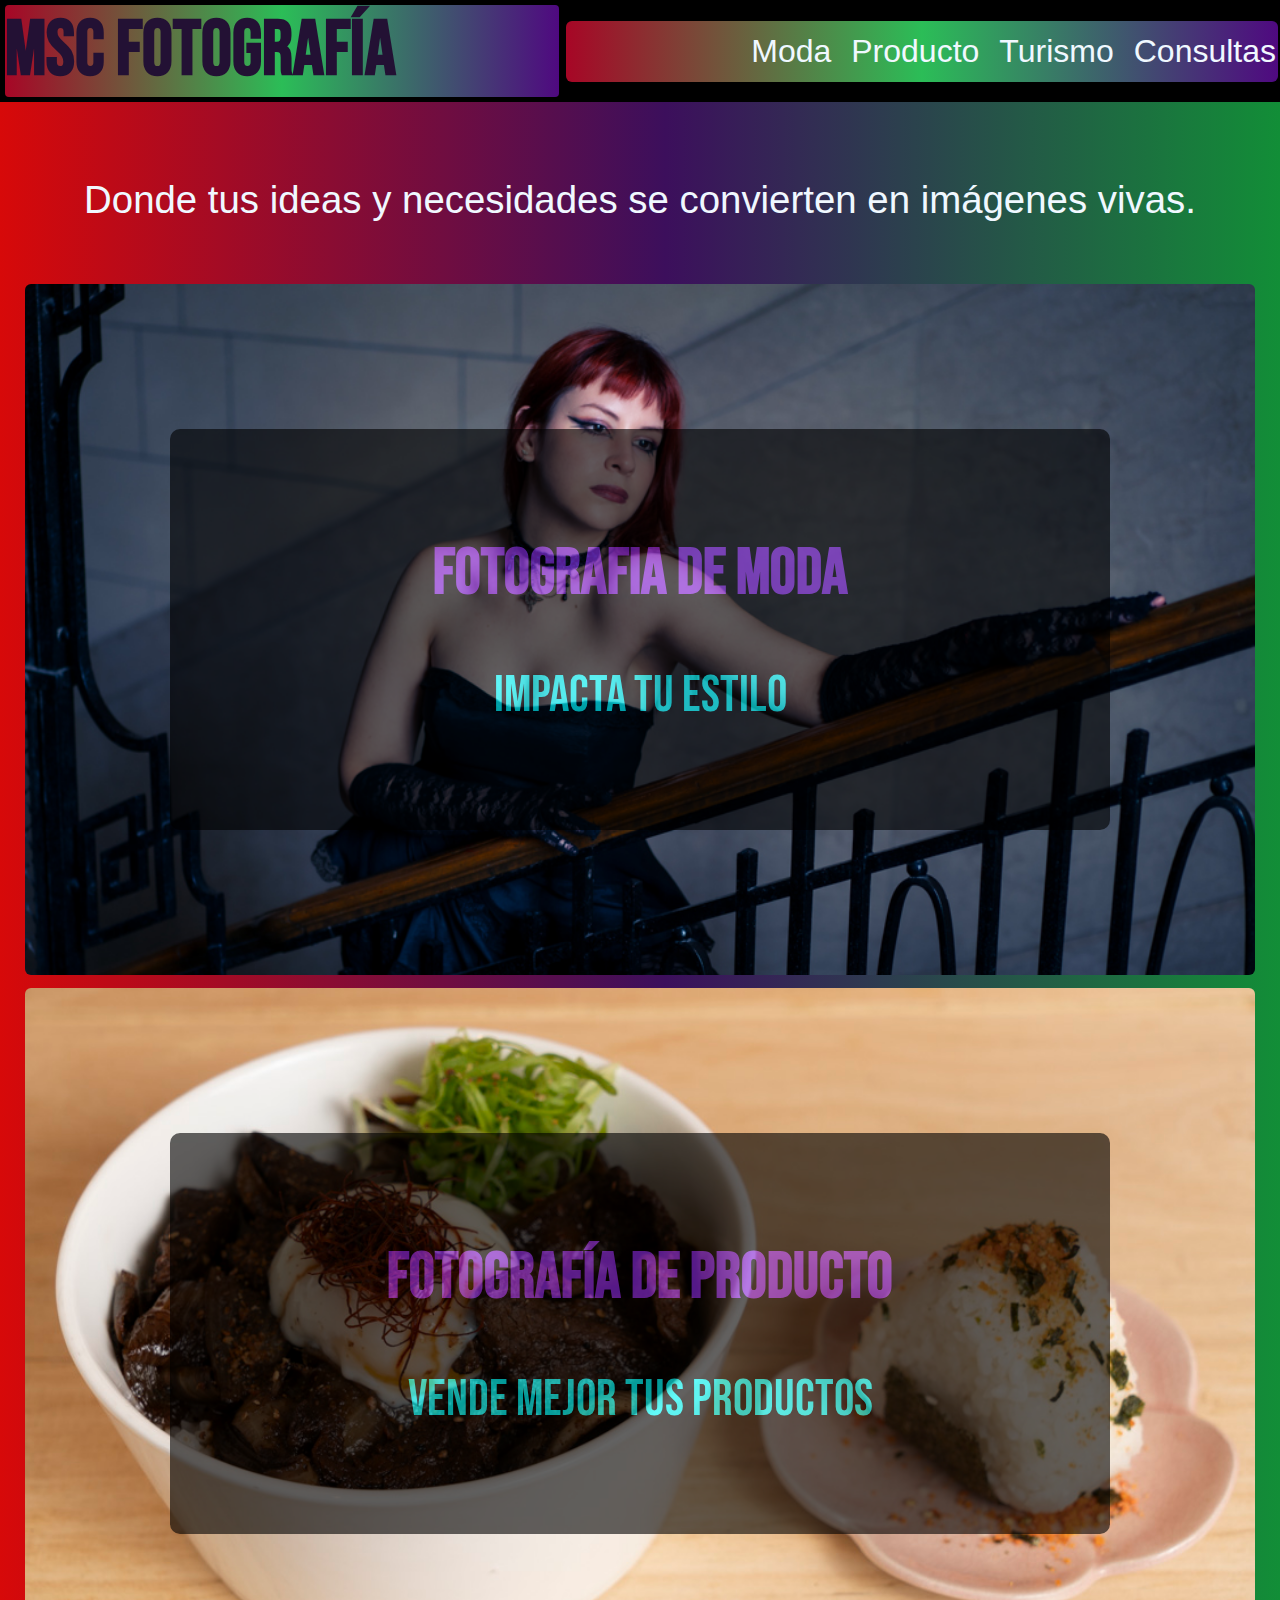
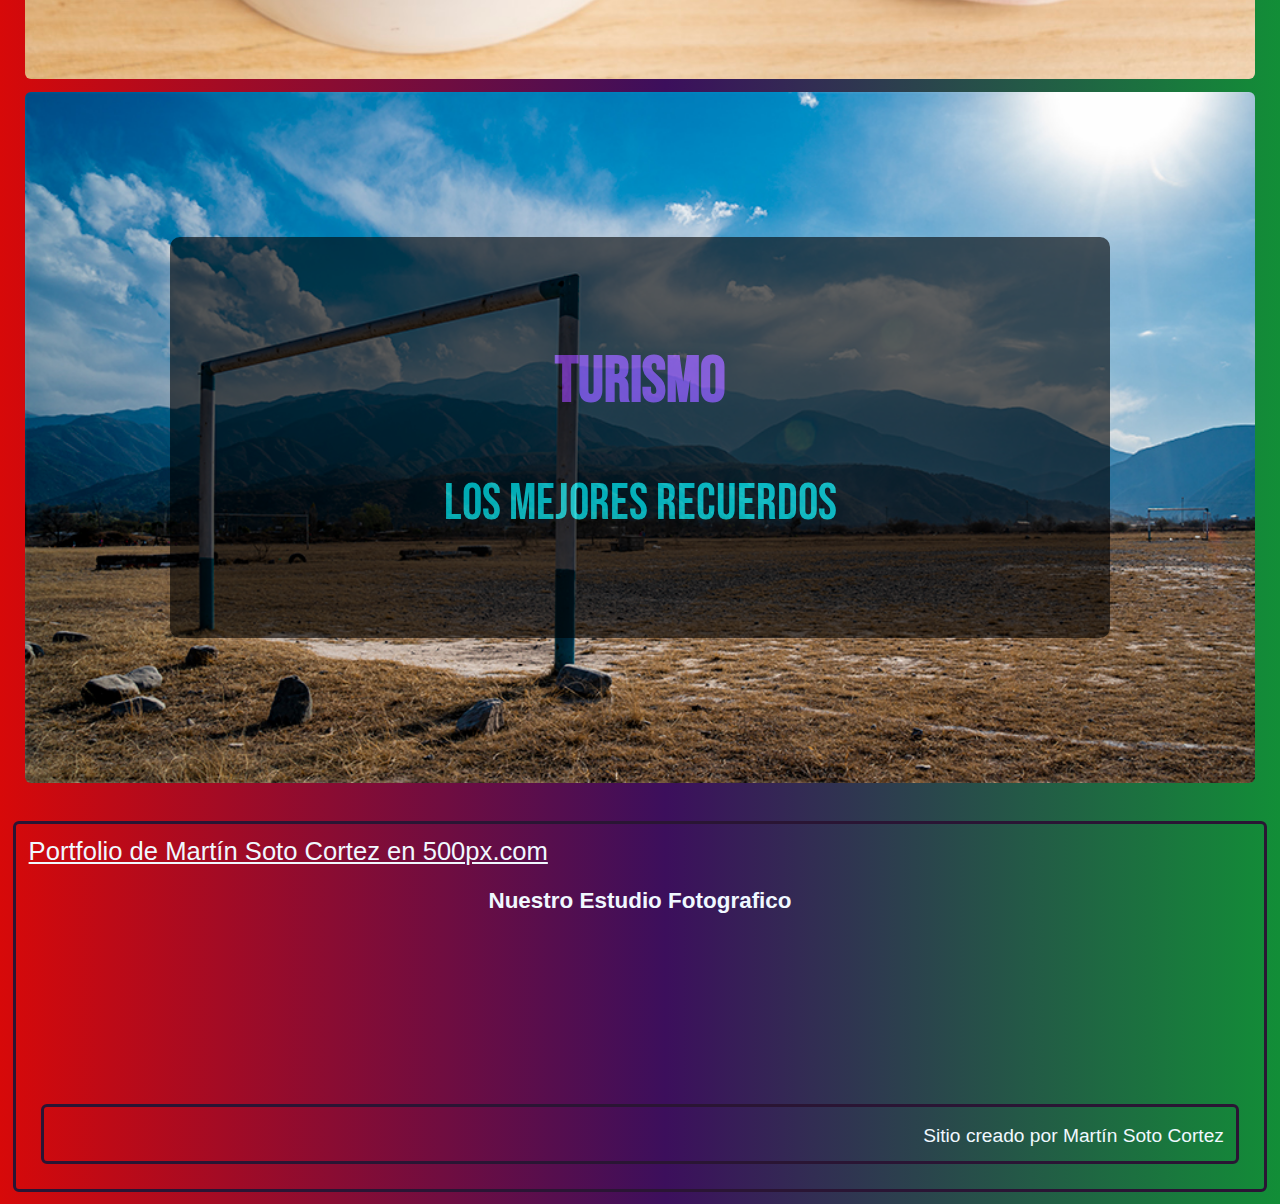
<file: index.html>
<!DOCTYPE html>
<html lang="es">
<head>
    <meta charset="UTF-8">
    <meta name="viewport" content="width=device-width, initial-scale=1.0">
    <link rel='stylesheet' href='https://cdn-uicons.flaticon.com/2.6.0/uicons-brands/css/uicons-brands.css'>
    <link rel="shortcut icon" href="/img/MSC icon.png">
    <link rel="stylesheet" href="css/index.css">
    <title> MSC Filmmaking & Fotografía </title>

</head>

<body>
<div class container>    
    <header>
        <h1 class="degradado_titulo"> MSC Fotografía </h1>

        <nav class="nav_style">
            <ul class="ul_nav_style">
                <li>
                    <a href="#fotomoda"> Moda </a>
                </li>
                <li>
                    <a href="#producto"> Producto </a>
                </li>
                <li>
                    <a href="#turismo"> Turismo </a>
                </li>
                <li>
                    <a target="_blank" href="pages/formulariodeconsultas.html"> Consultas </a>
                </li>
            </ul>
        </nav>
    </header>
</div>

    <main>
        <section class="presentacion">
            Donde tus ideas y necesidades se convierten en imágenes vivas.
        </section>

        <section id="fotomoda" class="inicio_container">
            <div class="inicio_texto">

            <h2>Fotografia de Moda</h2>
            <p class="texto_h2">
                Impacta tu estilo
            </p>
        </div>
        </section>
        <section id="producto" class="inicio_container2">
            <div class="inicio_texto">
            <h2> Fotografía de producto</h2>
            <p class="texto_h2">
                Vende mejor tus productos
            </p>
        </div>
        </section>

        <section id="turismo" class="inicio_container3">
            <div class="inicio_texto">
            <h2> Turismo </h2>
            <p class="texto_h2">
                Los mejores recuerdos
            </p>
        </div>
        </section>
    </main>


    <footer class="footer_style">

        <a target="_blank" href="https://500px.com/martinsoto425">
            Portfolio de Martín Soto Cortez en 500px.com
        </a>

        
        <section class="maps_container">
    
            <h3>Nuestro Estudio Fotografico</h3>
        <iframe src="https://www.google.com/maps/embed?pb=!1m18!1m12!1m3!1d3284.3484129419526!2d-58.501005588452415!3d-34.59535025694394!2m3!1f0!2f0!3f0!3m2!1i1024!2i768!4f13.1!3m3!1m2!1s0x95bcb637465c2509%3A0xfea00ab7d5f3e669!2sMariscal%20Francisco%20Solano%20L%C3%B3pez%203112%2C%20C1419HRF%20Cdad.%20Aut%C3%B3noma%20de%20Buenos%20Aires!5e0!3m2!1ses-419!2sar!4v1728059434458!5m2!1ses-419!2sar" width="auto" height="auto" style="border:0;" allowfullscreen="" loading="lazy" referrerpolicy="no-referrer-when-downgrade"></iframe>

    </section>

        <section class="flaticons_icons"> Sitio creado por Martín Soto Cortez
            <a target="_blank" href="http://www.instagram.com/tinchosinfiltro">
            <i class="fi fi-brands-instagram"></i>
            </a>
            <a target="_blank" href="https://web.whatsapp.com/">
                <i class="fi fi-brands-whatsapp"></i>
            </a>
            <a target="_blank" href="https://www.linkedin.com/in/martin-miguel-soto-97962a1b2">
                <i class="fi fi-brands-linkedin"></i>
            </a>
        </section>

        
    </footer>
    
</body>
</html>
</file>
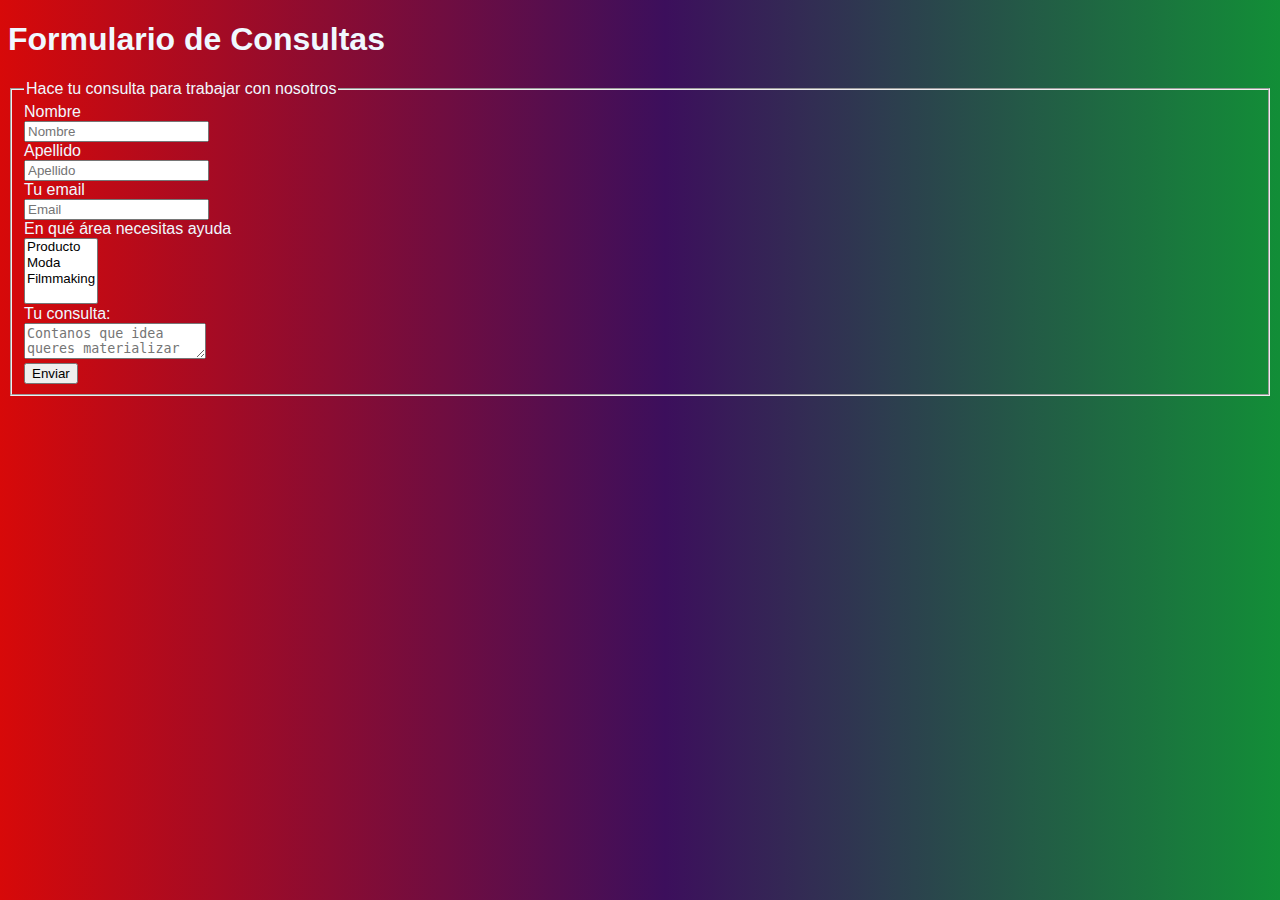
<file: pages/formulariodeconsultas.html>
<!DOCTYPE html>
<html lang="en">
<head>
    <meta charset="UTF-8">
    <meta name="viewport" content="width=device-width, initial-scale=1.0">
    <title> Formulario de Consultas</title>
    <link rel="stylesheet" href="/css/formulariodeconsultas.css">
</head>
<body>

    <h1> Formulario de Consultas</h1>
    <section>
        <form
  action="https://formspree.io/f/mgveeanl"
  method="POST"
>
<fieldset>
  <legend> Hace tu consulta para trabajar con nosotros </legend>

  <label for="nombre"> Nombre </label><br>
  <input type="text" id="nombre" name="nombre" placeholder="Nombre"><br>

  <label for="apellido"> Apellido </label><br>
  <input type="text" id="apellido" name="apellido" placeholder="Apellido"><br>
  
  <label for="email"> Tu email </label> <br>
    <input type="email" id="email" name="email" placeholder="Email"><br>

    <label for="opciones"> En qué área necesitas ayuda </label><br>
    <select name="opciones" id="opciones" multiple>
      <option value="">Producto</option>
      <option value="">Moda</option>
      <option value="">Filmmaking</option>
    </select><br>
  
  <label for="consulta"> Tu consulta: </label><br>
    <textarea name="message" id="consulta" placeholder="Contanos que idea queres materializar"></textarea><br>

  <!-- your other form fields go here -->
  <button type="submit">Enviar</button>
</fieldset>

</form>
    </section>
    
</body>
</html>
</file>
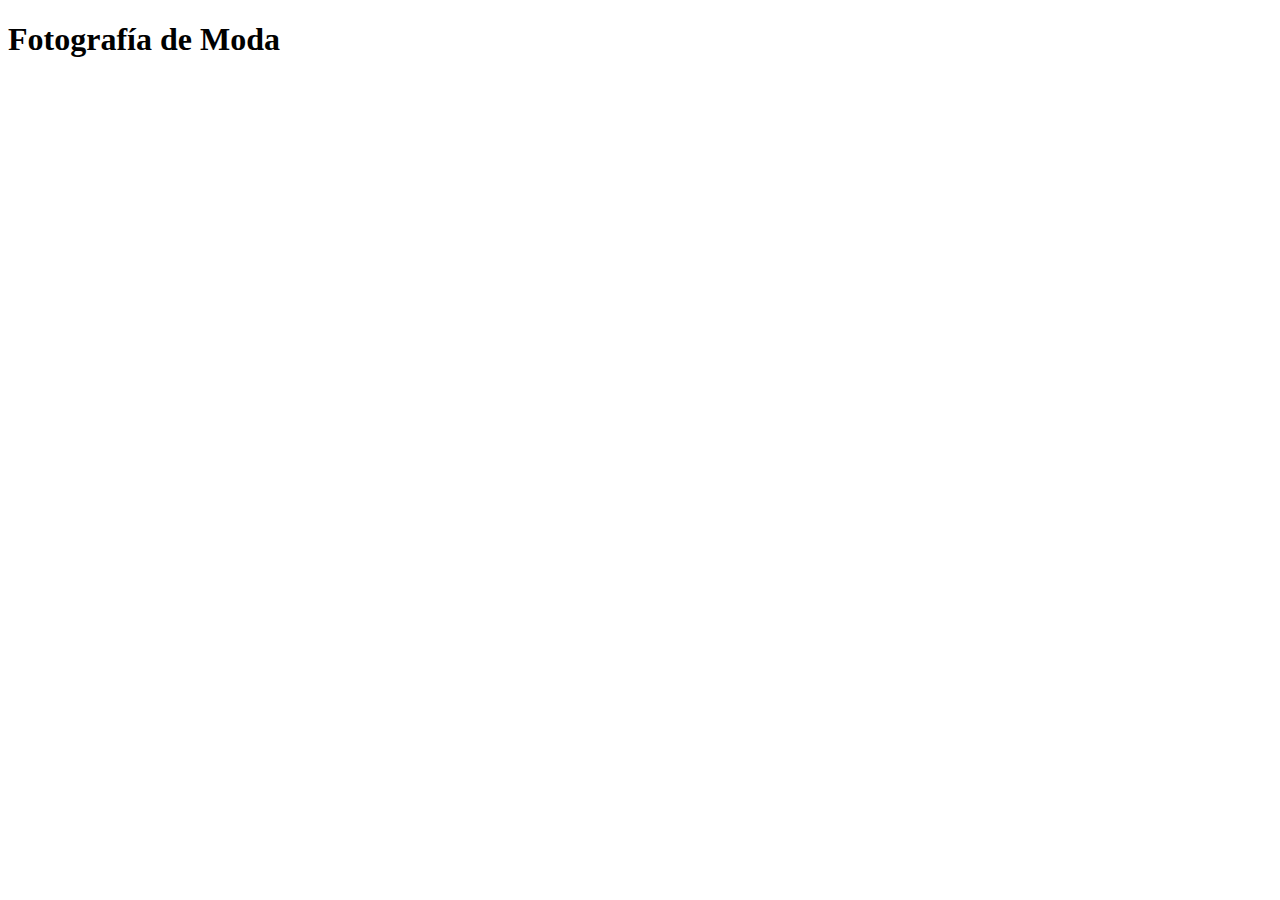
<file: pages/fotografiademoda.html>
<!DOCTYPE html>
<html lang="en">
<head>
    <meta charset="UTF-8">
    <meta name="viewport" content="width=device-width, initial-scale=1.0">
    <title>Fotografía de Moda</title>
</head>
<body>
    <h1> Fotografía de Moda </h1>
    
</body>
</html>
</file>
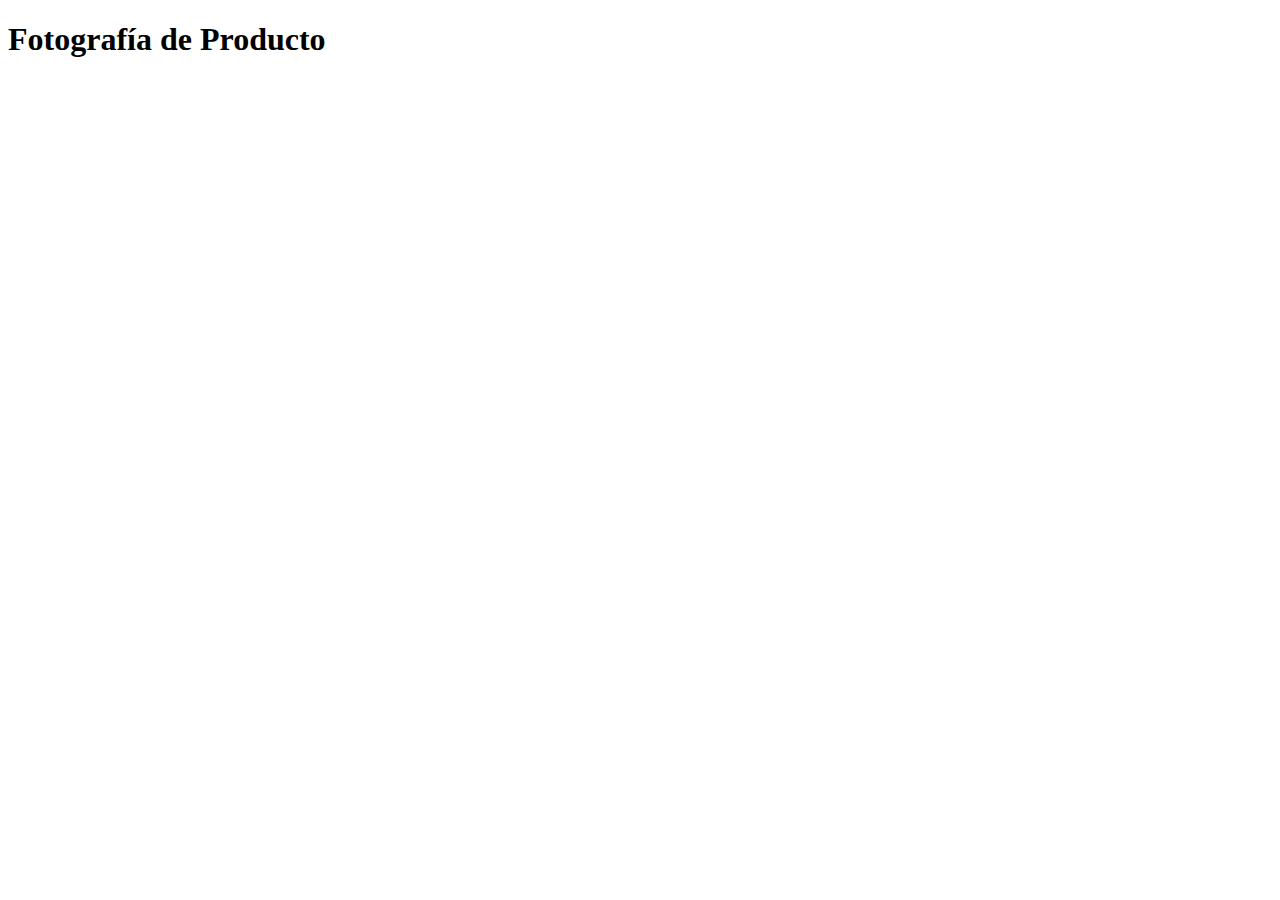
<file: pages/fotografíadeproducto.html>
<!DOCTYPE html>
<html lang="en">
<head>
    <meta charset="UTF-8">
    <meta name="viewport" content="width=device-width, initial-scale=1.0">
    <title>Fotografía de Producto</title>
</head>
<body>
    <h1> Fotografía de Producto </h1>
    
</body>
</html>
</file>
<file: css/index.css>
@import url('https://fonts.googleapis.com/css2?family=Bebas+Neue&display=swap');

/* usar paletadecolores.com.ar para la paleta de colores del sitio */
/* recordar chequear todos los links guardados en favoritos para usar en el armado de la pagina web */
/* cssgradient.io */

*{
    box-sizing: border-box;
}

body {
    margin: 0;
    padding: 0;
    background: linear-gradient(90deg, rgba(215,9,9,1) 0%, rgba(60,15,92,1) 52%, rgba(18,142,55,1) 100%);
    font-family: Verdana, Tahoma, sans-serif;
    font-size: clamp(1.1rem, 3vw, 2rem);
}
/* HEADER */

#container{
    display: grid;
    grid-template-areas: 'header header';
}
header {
    background-color: rgb(0, 0, 0);
    grid-area: header;
    display: flex;
    flex-flow: wrap;
    justify-content: space-between;
    align-items: center;
}

h1{
    font-family: 'Bebas Neue', Verdana, Geneva, Tahoma, sans-serif;
    color: rgb(35, 17, 52);
    font-size: 6vw;
    margin: 5px;
    flex-grow: 1;
    text-align: center;

}

.degradado_titulo{
    background: linear-gradient(90deg, rgba(167,6,38,1) 0%, rgba(43,189,87,1) 50%, rgba(79,9,128,1) 100%);
    border-radius: 4px;
}
/* NAVBAR */
nav{
    font-size: 2.5vw;
    background: linear-gradient(90deg, rgba(167,6,38,1) 0%, rgba(43,189,87,1) 50%, rgba(79,9,128,1) 100%);
    border-radius: 6px;
    flex-grow: 1;
    text-align: center;
    margin: 2px;
}    

header ul{
    flex-grow: 1;
    margin: 2px;
    padding: 0;
    list-style-type: none;
    display: flex;
    align-items: center;
    justify-content: center ;
}
header ul li a{
    text-decoration: none;
    display: block;
    color: aliceblue;
    margin: 10px;
    width: 100%;
}

/* MAIN */

main{
    padding: 1%; 
}

.presentacion {
    padding: 4% 2%;
    font-size: 3vw;
    text-align: center;
    color: aliceblue;

}

section{
    margin: 1%;
}


h2{
    font-family: 'Bebas Neue', Verdana, Geneva, Tahoma, sans-serif;
    font-size: 5vw;
    color: blueviolet;
}

.texto_h2{
    font-size: 4vw;
    color: aqua;
    font-family: 'Bebas Neue', Verdana, Geneva, Tahoma, sans-serif;
}

.inicio_container{
    text-align: center;
    padding: 10%;
    background-image: url("../img/DSC2624-1-628Insta.jpg");
    background-repeat: no-repeat;
    background-size: cover;
    border-radius: 6px;
}

.inicio_container2{
    text-align: center;
    padding: 10%;
    background-image: url("../img/ensojapanfood_cover.jpg");
    background-repeat: no-repeat;
    background-size: cover;
    border-radius: 6px;
}

.inicio_container3{
    text-align: center;
    padding: 10%;
    background-image: url("../img/DSC01632-3.jpg");
    background-repeat: no-repeat;
    background-size: cover;
    border-radius: 6px;
}

.inicio_texto{
    border: 4px solid;
    border-radius: 10px;
    margin: 2%;
    padding: 5%;
    background: black;
    opacity: 0.6;
}

h3{
    font-family: 'Franklin Gothic Medium', 'Arial Narrow', Arial, sans-serif;
}

/* FOOTER */
footer a{
    color: aliceblue;
    text-align: center;
    font-size: 2vw;
}

.footer_style{

    border: 3px solid rgb(42, 21, 52);
    margin: 1%;
    padding: 1%;
    font-family: Verdana, Tahoma, sans-serif;
    font-size: clamp(0.5rem, 2vw, 1rem);
    color: aliceblue;
    border-radius: 6px;

}

.flaticons_icons{
    text-align: right;
    color: aliceblue;
    padding: 1%;
    border: 3px solid rgb(42, 21, 52);
    border-radius: 6px;
    font-size: 1.5vw;

}
.maps_container{
    text-align: center;
    font-size: 1.5vw;

}

/* MEDIA QUERIES */

@media only screen and (min-width: 1200px){
    header h1{
        text-align: left;
    }
    header ul{
        justify-content: flex-end;

    }
}


@media only screen and (max-width: 600px){
    nav ul li{
        width: auto;
    }

    nav ul{
        flex-flow: row wrap;
        justify-content: center;
    } 
}
</file>
<file: css/formulariodeconsultas.css>
*{
    box-sizing: border-box;
}
body {
    background: linear-gradient(90deg, rgba(215,9,9,1) 0%, rgba(60,15,92,1) 52%, rgba(18,142,55,1) 100%);
    font-family: Verdana, Tahoma, sans-serif;
    font-size: clamp(0.5rem, 2vw, 1rem);
    color: aliceblue;
}
</file>
